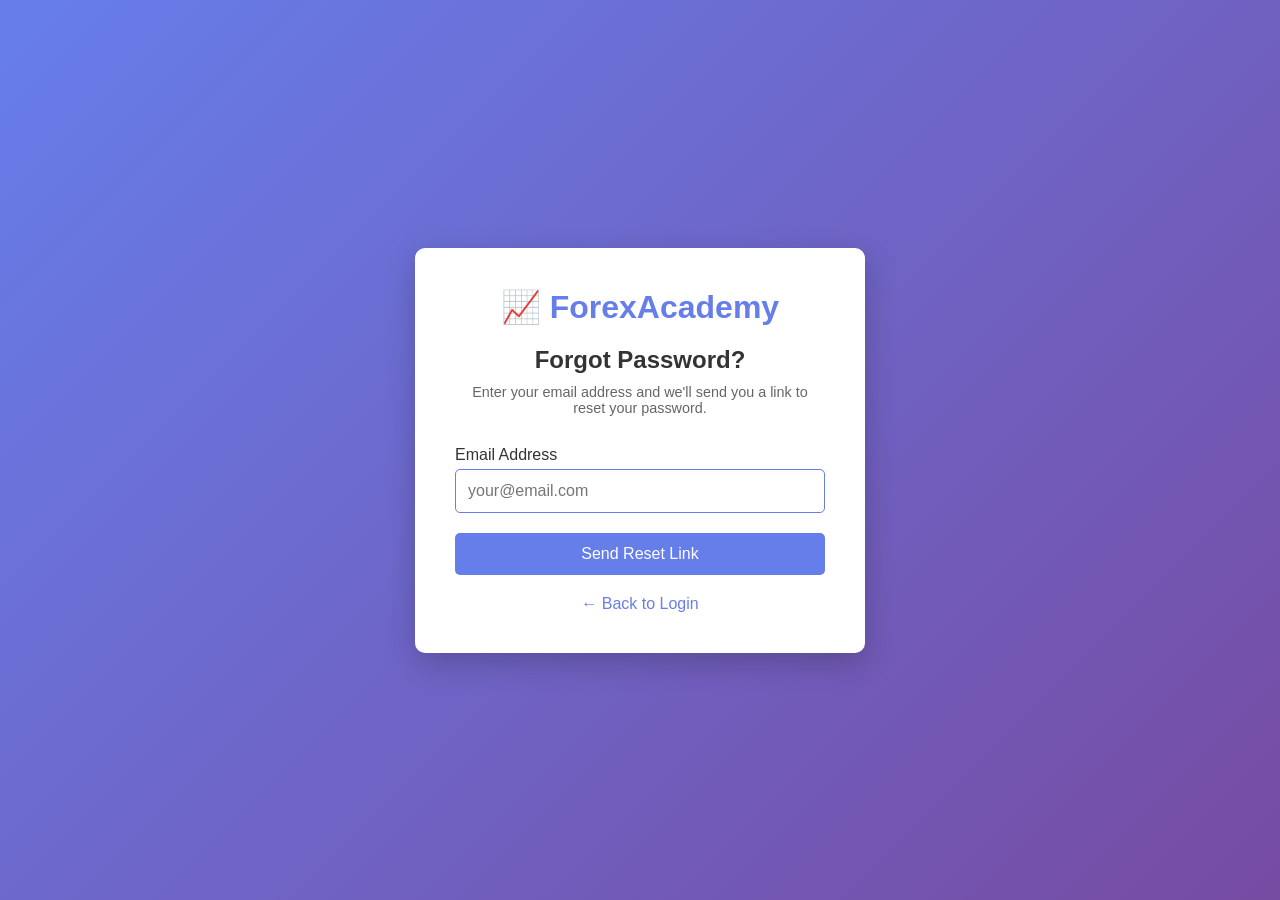
<file: src/main/resources/static/forgot-password.html>
<!DOCTYPE html>
<html lang="en">
<head>
    <meta charset="UTF-8">
    <meta name="viewport" content="width=device-width, initial-scale=1.0, user-scalable=yes">
    <title>Forgot Password - Forex Academy</title>
    <style>
        * {
            margin: 0;
            padding: 0;
            box-sizing: border-box;
        }

        body {
            font-family: 'Segoe UI', Tahoma, Geneva, Verdana, sans-serif;
            background: linear-gradient(135deg, #667eea 0%, #764ba2 100%);
            min-height: 100vh;
            display: flex;
            justify-content: center;
            align-items: center;
            padding: 20px;
        }

        .container {
            background: white;
            border-radius: 10px;
            padding: 40px;
            max-width: 450px;
            width: 100%;
            box-shadow: 0 10px 30px rgba(0,0,0,0.2);
            animation: fadeIn 0.5s ease-in-out;
        }

        @keyframes fadeIn {
            from {
                opacity: 0;
                transform: translateY(-20px);
            }
            to {
                opacity: 1;
                transform: translateY(0);
            }
        }

        .logo {
            text-align: center;
            font-size: 2rem;
            font-weight: bold;
            color: #667eea;
            margin-bottom: 20px;
        }

        h1 {
            text-align: center;
            margin-bottom: 10px;
            color: #333;
            font-size: 1.5rem;
        }

        .description {
            text-align: center;
            color: #666;
            margin-bottom: 30px;
            font-size: 0.9rem;
        }

        .input-group {
            margin-bottom: 20px;
        }

        label {
            display: block;
            margin-bottom: 5px;
            color: #333;
            font-weight: 500;
        }

        input {
            width: 100%;
            padding: 12px;
            border: 1px solid #ddd;
            border-radius: 5px;
            font-size: 16px;
            transition: border-color 0.3s;
        }

        input:focus {
            outline: none;
            border-color: #667eea;
        }

        button {
            width: 100%;
            padding: 12px;
            background: #667eea;
            color: white;
            border: none;
            border-radius: 5px;
            font-size: 16px;
            cursor: pointer;
            transition: background 0.3s;
        }

        button:hover {
            background: #5a67d8;
        }

        button:disabled {
            background: #ccc;
            cursor: not-allowed;
        }

        .message {
            margin-top: 20px;
            padding: 12px;
            border-radius: 5px;
            text-align: center;
            animation: slideIn 0.3s ease-in-out;
        }

        @keyframes slideIn {
            from {
                opacity: 0;
                transform: translateY(-10px);
            }
            to {
                opacity: 1;
                transform: translateY(0);
            }
        }

        .success {
            background: #d4edda;
            color: #155724;
            border: 1px solid #c3e6cb;
        }

        .error {
            background: #f8d7da;
            color: #721c24;
            border: 1px solid #f5c6cb;
        }

        .info {
            background: #d1ecf1;
            color: #0c5460;
            border: 1px solid #bee5eb;
        }

        .back-link {
            text-align: center;
            margin-top: 20px;
        }

        .back-link a {
            color: #667eea;
            text-decoration: none;
        }

        .back-link a:hover {
            text-decoration: underline;
        }

        .test-link {
            margin-top: 15px;
            padding: 10px;
            background: #f0f0f0;
            border-radius: 5px;
            font-size: 12px;
            word-break: break-all;
        }

        .test-link a {
            color: #667eea;
        }

        @media (max-width: 480px) {
            .container {
                padding: 25px;
            }
            h1 {
                font-size: 1.2rem;
            }
        }
    </style>
</head>
<body>
<div class="container">
    <div class="logo">📈 ForexAcademy</div>
    <h1>Forgot Password?</h1>
    <p class="description">Enter your email address and we'll send you a link to reset your password.</p>

    <div class="input-group">
        <label>Email Address</label>
        <input type="email" id="email" placeholder="your@email.com" autocomplete="email">
    </div>

    <button onclick="sendResetLink()" id="submitBtn">Send Reset Link</button>

    <div id="message"></div>

    <div class="back-link">
        <a href="index.html">← Back to Login</a>
    </div>
</div>

<script>
    const API_BASE = '/api';
    const submitBtn = document.getElementById('submitBtn');
    const emailInput = document.getElementById('email');

    async function sendResetLink() {
        const email = emailInput.value.trim();
        const messageDiv = document.getElementById('message');

        // Clear previous message
        messageDiv.innerHTML = '';

        // Validate email
        if (!email) {
            showMessage('Please enter your email address.', 'error');
            emailInput.focus();
            return;
        }

        // Email format validation
        const emailRegex = /^[^\s@]+@[^\s@]+\.[^\s@]+$/;
        if (!emailRegex.test(email)) {
            showMessage('Please enter a valid email address.', 'error');
            emailInput.focus();
            return;
        }

        // Disable button during request
        submitBtn.disabled = true;
        submitBtn.textContent = 'Sending...';

        showMessage('Sending reset link...', 'info');

        try {
            const response = await fetch(`${API_BASE}/auth/forgot-password`, {
                method: 'POST',
                headers: {
                    'Content-Type': 'application/json'
                },
                body: JSON.stringify({ email: email })
            });

            const data = await response.json();

            if (response.ok) {
                showMessage('✅ ' + data.message, 'success');
                emailInput.value = '';

                // Show test link (remove in production)
                if (data.resetLink) {
                    const testLinkDiv = document.createElement('div');
                    testLinkDiv.className = 'test-link';
                    testLinkDiv.innerHTML = '🔗 <strong>Test Link (Remove in Production):</strong><br><a href="' + data.resetLink + '" target="_blank">' + data.resetLink + '</a>';
                    messageDiv.appendChild(testLinkDiv);
                }
            } else {
                showMessage('❌ ' + (data.error || 'Something went wrong. Please try again.'), 'error');
            }
        } catch (error) {
            console.error('Error:', error);
            showMessage('❌ Network error. Please check your connection and try again.', 'error');
        } finally {
            // Re-enable button
            submitBtn.disabled = false;
            submitBtn.textContent = 'Send Reset Link';
        }
    }

    function showMessage(msg, type) {
        const messageDiv = document.getElementById('message');
        const messageElement = document.createElement('div');
        messageElement.className = `message ${type}`;
        messageElement.innerHTML = msg;
        messageDiv.appendChild(messageElement);

        // Auto scroll to message
        messageElement.scrollIntoView({ behavior: 'smooth', block: 'nearest' });
    }

    // Allow Enter key to submit
    emailInput.addEventListener('keypress', function(e) {
        if (e.key === 'Enter' && !submitBtn.disabled) {
            sendResetLink();
        }
    });

    // Auto-focus on email input
    emailInput.focus();
</script>
</body>
</html>
</file>
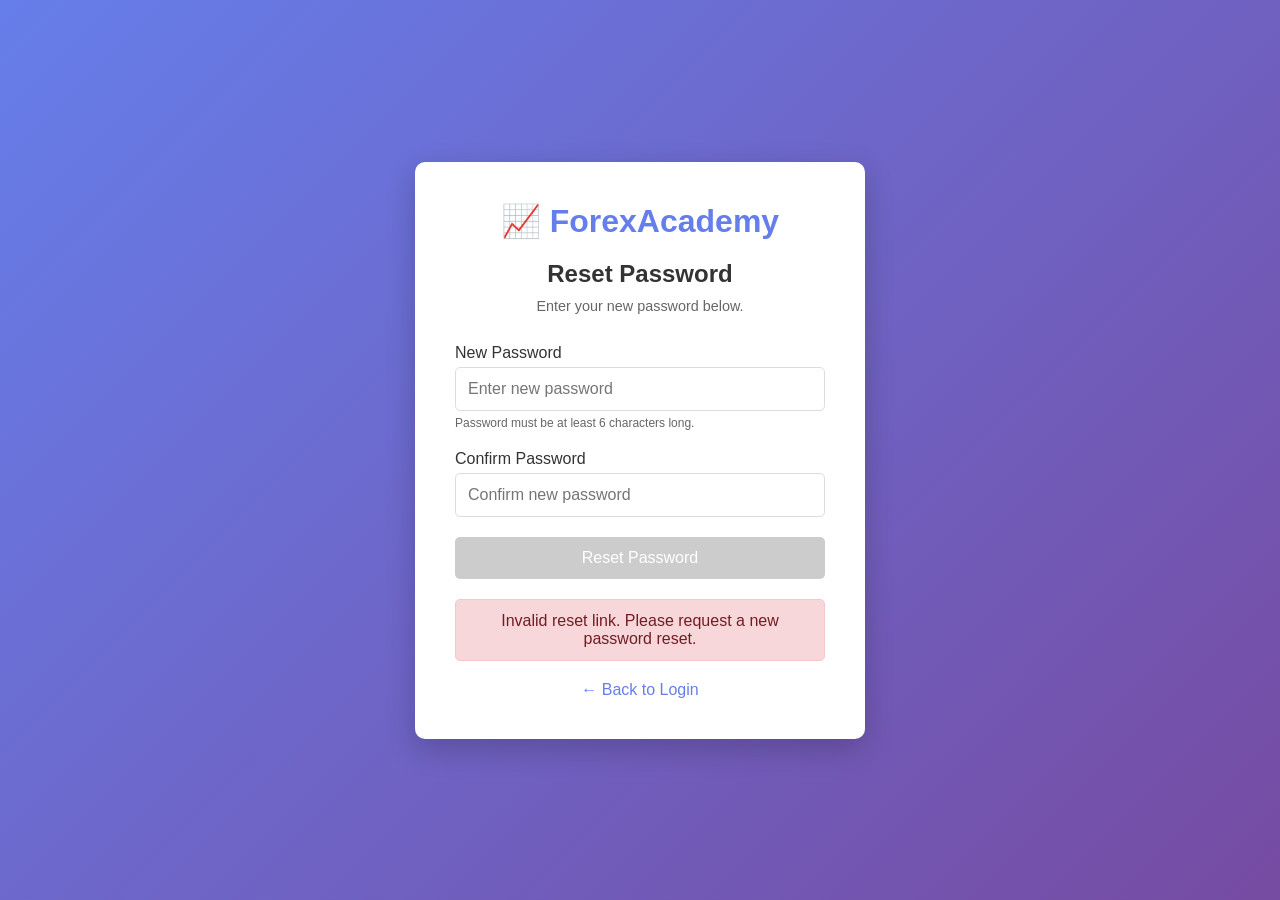
<file: src/main/resources/static/reset-password.html>
<!DOCTYPE html>
<html lang="en">
<head>
    <meta charset="UTF-8">
    <meta name="viewport" content="width=device-width, initial-scale=1.0, user-scalable=yes">
    <title>Reset Password - Forex Academy</title>
    <style>
        * {
            margin: 0;
            padding: 0;
            box-sizing: border-box;
        }

        body {
            font-family: 'Segoe UI', Tahoma, Geneva, Verdana, sans-serif;
            background: linear-gradient(135deg, #667eea 0%, #764ba2 100%);
            min-height: 100vh;
            display: flex;
            justify-content: center;
            align-items: center;
            padding: 20px;
        }

        .container {
            background: white;
            border-radius: 10px;
            padding: 40px;
            max-width: 450px;
            width: 100%;
            box-shadow: 0 10px 30px rgba(0,0,0,0.2);
            animation: fadeIn 0.5s ease-in-out;
        }

        @keyframes fadeIn {
            from {
                opacity: 0;
                transform: translateY(-20px);
            }
            to {
                opacity: 1;
                transform: translateY(0);
            }
        }

        .logo {
            text-align: center;
            font-size: 2rem;
            font-weight: bold;
            color: #667eea;
            margin-bottom: 20px;
        }

        h1 {
            text-align: center;
            margin-bottom: 10px;
            color: #333;
            font-size: 1.5rem;
        }

        .description {
            text-align: center;
            color: #666;
            margin-bottom: 30px;
            font-size: 0.9rem;
        }

        .input-group {
            margin-bottom: 20px;
        }

        label {
            display: block;
            margin-bottom: 5px;
            color: #333;
            font-weight: 500;
        }

        input {
            width: 100%;
            padding: 12px;
            border: 1px solid #ddd;
            border-radius: 5px;
            font-size: 16px;
            transition: border-color 0.3s;
        }

        input:focus {
            outline: none;
            border-color: #667eea;
        }

        .requirements {
            font-size: 12px;
            color: #666;
            margin-top: 5px;
        }

        button {
            width: 100%;
            padding: 12px;
            background: #28a745;
            color: white;
            border: none;
            border-radius: 5px;
            font-size: 16px;
            cursor: pointer;
            transition: background 0.3s;
        }

        button:hover {
            background: #218838;
        }

        button:disabled {
            background: #ccc;
            cursor: not-allowed;
        }

        .message {
            margin-top: 20px;
            padding: 12px;
            border-radius: 5px;
            text-align: center;
            animation: slideIn 0.3s ease-in-out;
        }

        @keyframes slideIn {
            from {
                opacity: 0;
                transform: translateY(-10px);
            }
            to {
                opacity: 1;
                transform: translateY(0);
            }
        }

        .success {
            background: #d4edda;
            color: #155724;
            border: 1px solid #c3e6cb;
        }

        .error {
            background: #f8d7da;
            color: #721c24;
            border: 1px solid #f5c6cb;
        }

        .info {
            background: #d1ecf1;
            color: #0c5460;
            border: 1px solid #bee5eb;
        }

        .warning {
            background: #fff3cd;
            color: #856404;
            border: 1px solid #ffeeba;
        }

        .back-link {
            text-align: center;
            margin-top: 20px;
        }

        .back-link a {
            color: #667eea;
            text-decoration: none;
        }

        .back-link a:hover {
            text-decoration: underline;
        }

        .password-strength {
            margin-top: 5px;
            font-size: 12px;
        }

        .strength-weak { color: #dc3545; }
        .strength-medium { color: #ffc107; }
        .strength-strong { color: #28a745; }

        @media (max-width: 480px) {
            .container {
                padding: 25px;
            }
            h1 {
                font-size: 1.2rem;
            }
        }
    </style>
</head>
<body>
<div class="container">
    <div class="logo">📈 ForexAcademy</div>
    <h1>Reset Password</h1>
    <p class="description">Enter your new password below.</p>

    <div class="input-group">
        <label>New Password</label>
        <input type="password" id="newPassword" placeholder="Enter new password">
        <div class="requirements">Password must be at least 6 characters long.</div>
        <div class="password-strength" id="passwordStrength"></div>
    </div>

    <div class="input-group">
        <label>Confirm Password</label>
        <input type="password" id="confirmPassword" placeholder="Confirm new password">
    </div>

    <button onclick="resetPassword()" id="resetBtn">Reset Password</button>

    <div id="message"></div>

    <div class="back-link">
        <a href="index.html">← Back to Login</a>
    </div>
</div>

<script>
    const API_BASE = '/api';
    const resetBtn = document.getElementById('resetBtn');
    const newPassword = document.getElementById('newPassword');
    const confirmPassword = document.getElementById('confirmPassword');

    // Get token from URL
    const urlParams = new URLSearchParams(window.location.search);
    const token = urlParams.get('token');

    // Password strength checker
    function checkPasswordStrength(password) {
        if (!password) return '';

        let strength = 0;
        if (password.length >= 6) strength++;
        if (password.length >= 10) strength++;
        if (password.match(/[a-z]/) && password.match(/[A-Z]/)) strength++;
        if (password.match(/[0-9]/)) strength++;
        if (password.match(/[^a-zA-Z0-9]/)) strength++;

        if (strength <= 2) return '<span class="strength-weak">Weak password</span>';
        if (strength <= 4) return '<span class="strength-medium">Medium password</span>';
        return '<span class="strength-strong">Strong password</span>';
    }

    newPassword.addEventListener('input', function() {
        const strengthHtml = checkPasswordStrength(this.value);
        document.getElementById('passwordStrength').innerHTML = strengthHtml;
    });

    // Validate token on page load
    async function validateToken() {
        if (!token) {
            showMessage('Invalid reset link. Please request a new password reset.', 'error');
            resetBtn.disabled = true;
            return;
        }

        try {
            const response = await fetch(`${API_BASE}/auth/validate-reset-token?token=${token}`);
            const data = await response.json();

            if (!response.ok || !data.valid) {
                showMessage(data.error || 'Invalid or expired reset link. Please request a new password reset.', 'error');
                resetBtn.disabled = true;
            } else {
                showMessage('✅ Valid reset link. Enter your new password below.', 'info');
            }
        } catch (error) {
            console.error('Error:', error);
            showMessage('Error validating reset link. Please try again.', 'error');
            resetBtn.disabled = true;
        }
    }

    function showMessage(msg, type) {
        const messageDiv = document.getElementById('message');
        messageDiv.innerHTML = `<div class="message ${type}">${msg}</div>`;

        // Auto scroll to message
        messageDiv.scrollIntoView({ behavior: 'smooth', block: 'nearest' });
    }

    async function resetPassword() {
        const newPass = newPassword.value;
        const confirmPass = confirmPassword.value;

        // Clear previous message
        document.getElementById('message').innerHTML = '';

        if (!token) {
            showMessage('Invalid reset link. Please request a new password reset.', 'error');
            return;
        }

        if (!newPass || !confirmPass) {
            showMessage('Please fill in both password fields.', 'error');
            return;
        }

        if (newPass.length < 6) {
            showMessage('Password must be at least 6 characters long.', 'error');
            newPassword.focus();
            return;
        }

        if (newPass !== confirmPass) {
            showMessage('Passwords do not match.', 'error');
            confirmPassword.focus();
            return;
        }

        // Disable button during request
        resetBtn.disabled = true;
        resetBtn.textContent = 'Resetting...';

        showMessage('Resetting password...', 'info');

        try {
            const response = await fetch(`${API_BASE}/auth/reset-password`, {
                method: 'POST',
                headers: { 'Content-Type': 'application/json' },
                body: JSON.stringify({
                    token: token,
                    newPassword: newPass
                })
            });

            const data = await response.json();

            if (response.ok) {
                showMessage('✅ ' + data.message, 'success');
                // Clear password fields
                newPassword.value = '';
                confirmPassword.value = '';
                // Redirect to login after 3 seconds
                setTimeout(() => {
                    window.location.href = 'index.html';
                }, 3000);
            } else {
                showMessage('❌ ' + (data.error || 'Something went wrong. Please try again.'), 'error');
                resetBtn.disabled = false;
                resetBtn.textContent = 'Reset Password';
            }
        } catch (error) {
            console.error('Error:', error);
            showMessage('❌ Network error. Please check your connection and try again.', 'error');
            resetBtn.disabled = false;
            resetBtn.textContent = 'Reset Password';
        }
    }

    // Allow Enter key to submit
    confirmPassword.addEventListener('keypress', function(e) {
        if (e.key === 'Enter' && !resetBtn.disabled) {
            resetPassword();
        }
    });

    // Validate token on page load
    validateToken();
</script>
</body>
</html>
</file>
